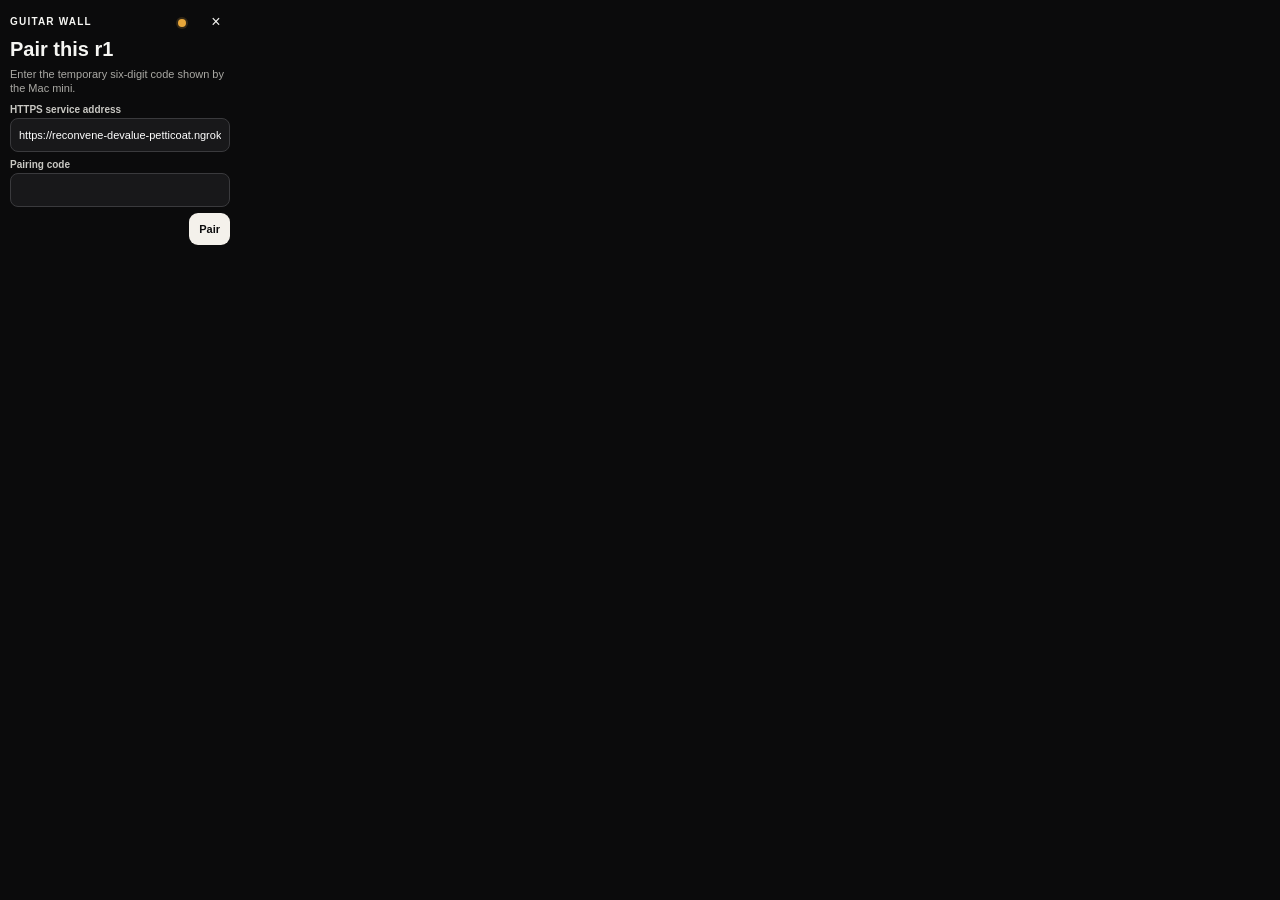
<file: guitar-hole-count/index.html>
<!doctype html>
<html lang="en">
  <head>
    <meta charset="utf-8">
    <meta name="viewport" content="width=240, initial-scale=1, maximum-scale=1, user-scalable=no">
    <meta name="theme-color" content="#0b0b0c">
    <title>Guitar Hole Count</title>
    <link rel="icon" type="image/png" href="./icon.png">
    <link rel="stylesheet" href="./styles.css?v=1.10.0">
  </head>
  <body>
    <main id="app" aria-live="polite"></main>
    <div id="toast" role="status" aria-live="polite"></div>
    <script type="module" src="./app.js?v=1.10.0"></script>
  </body>
</html>
</file>
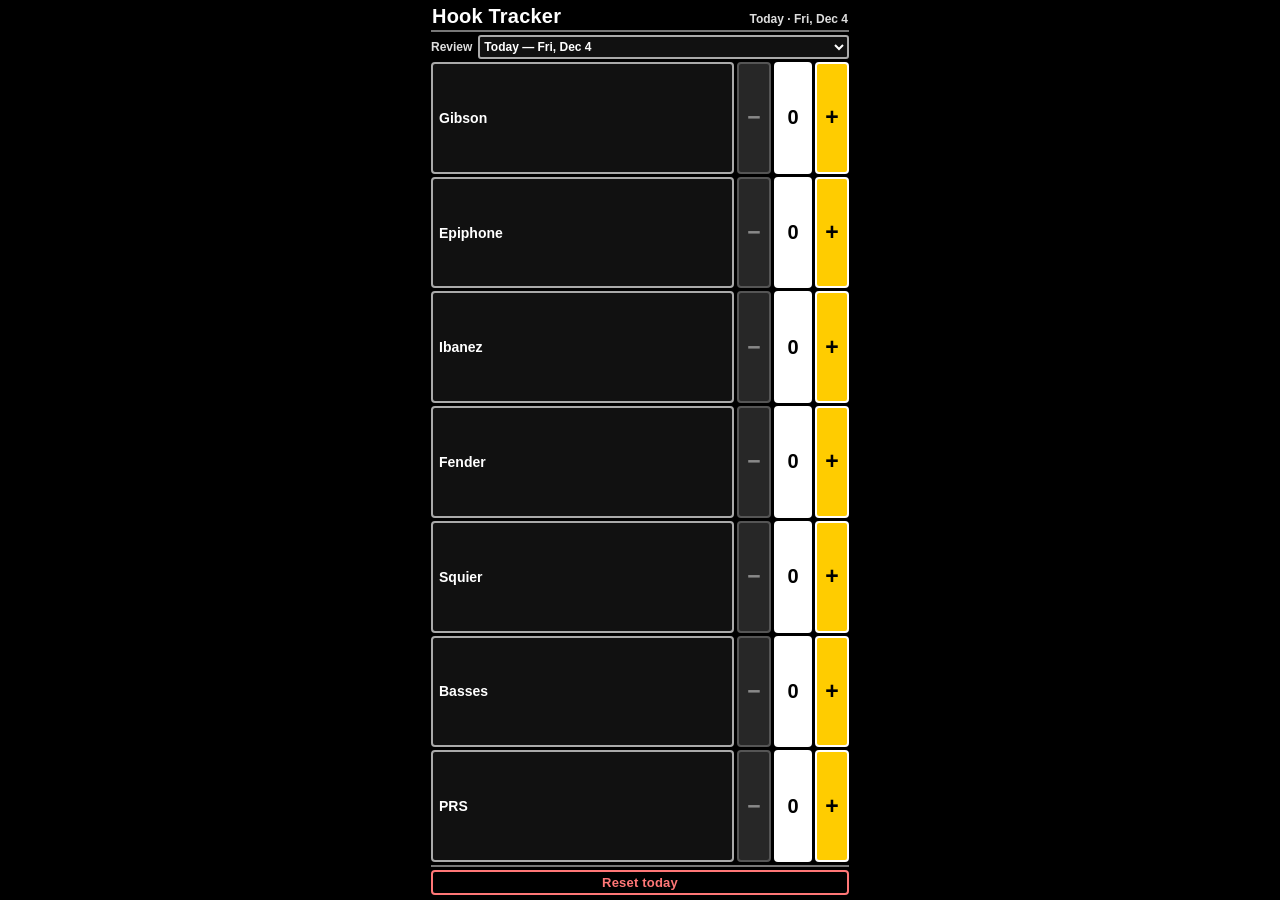
<file: hook-tracker/index.html>
<!doctype html>
<html lang="en">
<meta charset="utf-8">
<meta name="viewport" content="width=device-width,initial-scale=1,viewport-fit=cover">
<title>Hook Tracker</title>
<style>
:root{color-scheme:dark}*{box-sizing:border-box}html,body{width:100%;height:100%;margin:0;overflow:hidden;background:#000;color:#fff;font-family:Arial,sans-serif;font-weight:700}main{height:100dvh;max-width:430px;margin:auto;padding:5px 6px;display:grid;grid-template-rows:auto auto 1fr auto;gap:3px}header{display:flex;align-items:baseline;justify-content:space-between;border-bottom:2px solid #777;padding:0 1px 3px}h1{margin:0;font-size:20px;line-height:22px;letter-spacing:.2px}#d{color:#ddd;font-size:12px;line-height:16px;text-align:right;white-space:nowrap}label{display:flex;align-items:center;gap:6px;color:#ddd;font-size:12px;line-height:22px}select{flex:1;min-width:0;height:24px;border:2px solid #aaa;border-radius:3px;background:#111;color:#fff;font:700 12px Arial}.rows{min-height:0;display:grid;grid-template-rows:repeat(7,minmax(0,1fr));gap:3px}.row{display:grid;grid-template-columns:minmax(0,1fr) 34px 38px 34px;gap:3px;min-height:0}.name,.count,button{border-radius:4px;min-height:0}.name{display:flex;align-items:center;background:#111;border:2px solid #aaa;padding:0 6px;font-size:14px;overflow:hidden;white-space:nowrap}.count{display:flex;align-items:center;justify-content:center;background:#fff;color:#000;font-size:20px;font-variant-numeric:tabular-nums}button{border:2px solid #fff;background:#ffcc00;color:#000;font:900 23px Arial;line-height:1;touch-action:manipulation}button:focus-visible,select:focus-visible{outline:3px solid #00e5ff;outline-offset:1px}button:disabled{background:#272727;border-color:#555;color:#888}footer{border-top:2px solid #777;padding-top:3px}#reset{width:100%;height:25px;background:#000;color:#ff7777;border-color:#ff7777;font-size:13px;letter-spacing:.2px}#reset:disabled{color:#888;border-color:#555}@media(max-width:220px){.row{grid-template-columns:minmax(0,1fr) 30px 34px 30px}.name{font-size:12px}}
</style>
<main>
  <header><h1>Hook Tracker</h1><div id="d"></div></header>
  <label for="day">Review <select id="day" aria-label="Review a day"></select></label>
  <section id="rows" class="rows" aria-label="Hook counts"></section>
  <footer><button id="reset">Reset today</button></footer>
</main>
<script>
(()=>{
  const B=['Gibson','Epiphone','Ibanez','Fender','Squier','Basses','PRS'];
  const P='hook-tracker:', R=document.getElementById('rows'), D=document.getElementById('d'), S=document.getElementById('day'), Z=document.getElementById('reset');
  const T=()=>new Date().toLocaleDateString('en-CA');
  const L=x=>new Date(x+'T12:00:00').toLocaleDateString(undefined,{weekday:'short',month:'short',day:'numeric'});
  const G=x=>{try{const v=JSON.parse(localStorage.getItem(P+x));return Object.fromEntries(B.map(b=>[b,Number.isSafeInteger(v?.[b])&&v[b]>=0?v[b]:0]));}catch{return Object.fromEntries(B.map(b=>[b,0]));}};
  const W=(x,v)=>localStorage.setItem(P+x,JSON.stringify(v));
  const F=x=>{const q=[T(),...Object.keys(localStorage).filter(k=>k.startsWith(P)).map(k=>k.slice(P.length)).filter(k=>/^\d{4}-\d\d-\d\d$/.test(k))];S.innerHTML='';[...new Set(q)].sort().reverse().forEach(k=>S.add(new Option(k===T()?'Today — '+L(k):L(k),k)));S.value=x;};
  const V=x=>{const e=x===T(),v=G(x);D.textContent=(e?'Today':'Review')+' · '+L(x);R.innerHTML='';B.forEach(b=>{const r=document.createElement('div'),n=document.createElement('div'),m=document.createElement('button'),c=document.createElement('div'),p=document.createElement('button');r.className='row';n.className='name';n.textContent=b;m.textContent='−';m.setAttribute('aria-label','Subtract one '+b);p.textContent='+';p.setAttribute('aria-label','Add one '+b);c.className='count';c.textContent=v[b];c.setAttribute('aria-label',b+' count '+v[b]);m.disabled=!e||v[b]===0;p.disabled=!e;m.onclick=()=>{v[b]--;W(x,v);V(x);};p.onclick=()=>{v[b]++;W(x,v);V(x);};r.append(n,m,c,p);R.append(r);});Z.disabled=!e;Z.textContent=e?'Reset today':'Prior day — read only';};
  S.onchange=()=>V(S.value);
  Z.onclick=()=>{const x=T();W(x,Object.fromEntries(B.map(b=>[b,0])));F(x);V(x);};
  const x=T();F(x);V(x);
})();
</script>
</html>
</file>
<file: guitar-hole-count/styles.css>
:root {
  color-scheme: dark;
  font-family: -apple-system, BlinkMacSystemFont, "Segoe UI", sans-serif;
  background: #0b0b0c;
  color: #f6f6f3;
}

* { box-sizing: border-box; }

html, body {
  width: 240px;
  height: 282px;
  margin: 0;
  overflow: hidden;
  background: #0b0b0c;
}

button, input { font: inherit; }
button { color: inherit; }

#app {
  position: relative;
  width: 240px;
  height: 282px;
  padding: 10px;
  overflow: hidden;
}

.topbar {
  display: flex;
  align-items: center;
  height: 24px;
  gap: 6px;
}

.eyebrow {
  flex: 1;
  font-size: 10px;
  line-height: 1;
  font-weight: 800;
  letter-spacing: .12em;
}

.icon-button, .status-button {
  min-width: 28px;
  height: 28px;
  border: 0;
  background: transparent;
  padding: 0;
}

.sync-dot {
  display: inline-block;
  width: 8px;
  height: 8px;
  border-radius: 50%;
  background: #e7a63a;
  box-shadow: 0 0 0 2px #322716;
}

.sync-dot.online { background: #59d481; box-shadow: 0 0 0 2px #173420; }

.total {
  margin: 3px 0 7px;
  font-size: 30px;
  line-height: 1;
  font-weight: 750;
  letter-spacing: -.04em;
}

.total span {
  display: block;
  margin-top: 3px;
  color: #aaa9a4;
  font-size: 11px;
  font-weight: 600;
  letter-spacing: 0;
}

.rows {
  height: 139px;
  overflow-y: auto;
  overscroll-behavior: contain;
  scrollbar-width: none;
}
.rows::-webkit-scrollbar { display: none; }

.row {
  display: grid;
  grid-template-columns: minmax(0, 1fr) 58px 38px;
  align-items: center;
  gap: 5px;
  min-height: 39px;
  border-top: 1px solid #29292b;
}

.label {
  overflow: hidden;
  font-size: 14px;
  font-weight: 650;
  text-overflow: ellipsis;
  white-space: nowrap;
}

.quantity, .brand-input {
  width: 100%;
  height: 31px;
  border: 1px solid #3a3a3d;
  border-radius: 9px;
  outline: 0;
  background: #18181a;
  color: #fff;
}

.quantity {
  appearance: none;
  padding: 0 4px;
  text-align: center;
  font-size: 17px;
  font-weight: 750;
}

.quantity:focus, .quantity.focused {
  border-color: #ff8a3d;
  box-shadow: 0 0 0 2px rgba(255, 138, 61, .2);
}

.minus {
  width: 38px;
  height: 31px;
  border: 1px solid #444448;
  border-radius: 9px;
  background: #232326;
  font-size: 21px;
  line-height: 1;
}

.minus:active, .primary:active { transform: scale(.96); }
.minus:disabled { opacity: .35; }

.footer {
  display: flex;
  align-items: center;
  justify-content: space-between;
  height: 42px;
  gap: 6px;
  border-top: 1px solid #29292b;
}

.broken-out { color: #aaa9a4; font-size: 10px; }

.primary, .secondary {
  min-height: 32px;
  border-radius: 9px;
  padding: 0 10px;
  font-size: 11px;
  font-weight: 750;
}
.primary { border: 0; background: #f4f1eb; color: #0c0c0d; }
.secondary { border: 1px solid #414145; background: #1b1b1d; color: #f6f6f3; }

.screen-title {
  margin: 4px 0 7px;
  font-size: 20px;
  line-height: 1.1;
}

.morning .rows { height: 174px; }
.morning .row { grid-template-columns: minmax(0, 1fr) 58px 28px; }
.brand-input { padding: 0 8px; font-size: 13px; }
.remove { border: 0; background: transparent; color: #999; font-size: 18px; }

.actions {
  display: flex;
  height: 38px;
  align-items: end;
  justify-content: space-between;
  gap: 5px;
}

.carousel {
  position: absolute;
  inset: 0;
  z-index: 10;
  display: flex;
  flex-direction: column;
  align-items: center;
  justify-content: center;
  background: #0b0b0c;
  touch-action: none;
  user-select: none;
}

.carousel-label {
  max-width: 210px;
  overflow: hidden;
  color: #ff9b59;
  font-size: 13px;
  font-weight: 800;
  letter-spacing: .08em;
  text-overflow: ellipsis;
  text-transform: uppercase;
  white-space: nowrap;
}

.carousel-viewport {
  position: relative;
  width: 150px;
  height: 178px;
  overflow: hidden;
  -webkit-mask-image: linear-gradient(transparent, #000 22%, #000 78%, transparent);
  mask-image: linear-gradient(transparent, #000 22%, #000 78%, transparent);
}

.carousel-selection {
  position: absolute;
  z-index: 0;
  top: 50%;
  right: 7px;
  left: 7px;
  height: 52px;
  border-top: 1px solid #4b4a4d;
  border-bottom: 1px solid #4b4a4d;
  border-radius: 8px;
  background: rgba(255, 255, 255, .025);
  pointer-events: none;
  transform: translateY(-50%);
}

.carousel-track {
  position: absolute;
  z-index: 1;
  top: 50%;
  right: 0;
  left: 0;
  will-change: transform;
}

.carousel-number {
  display: flex;
  height: 52px;
  align-items: center;
  justify-content: center;
  color: #68676b;
  font-size: 25px;
  line-height: 1;
  text-align: center;
}
.carousel-number.current {
  color: #fff;
  font-size: 46px;
  font-weight: 750;
}
.carousel-help { margin-top: 2px; color: #aaa9a4; font-size: 9px; }
.carousel-save { height: 16px; color: #59d481; font-size: 9px; }

.setup p { margin: 0 0 8px; color: #aaa9a4; font-size: 11px; line-height: 1.3; }
.setup label { display: block; margin: 7px 0 3px; color: #c9c8c3; font-size: 10px; font-weight: 700; }
.setup input {
  width: 100%;
  height: 34px;
  border: 1px solid #3a3a3d;
  border-radius: 8px;
  padding: 0 8px;
  outline: 0;
  background: #18181a;
  color: #fff;
  font-size: 11px;
}

.empty { padding: 28px 8px; color: #aaa9a4; font-size: 13px; text-align: center; }

#toast {
  position: fixed;
  z-index: 30;
  left: 12px;
  right: 12px;
  bottom: 10px;
  padding: 8px 10px;
  border-radius: 9px;
  background: #f4f1eb;
  color: #111;
  font-size: 10px;
  font-weight: 700;
  opacity: 0;
  pointer-events: none;
  transform: translateY(8px);
  transition: opacity .16s ease, transform .16s ease;
}
#toast.show { opacity: 1; transform: translateY(0); }

.busy { pointer-events: none; opacity: .62; }
</file>
